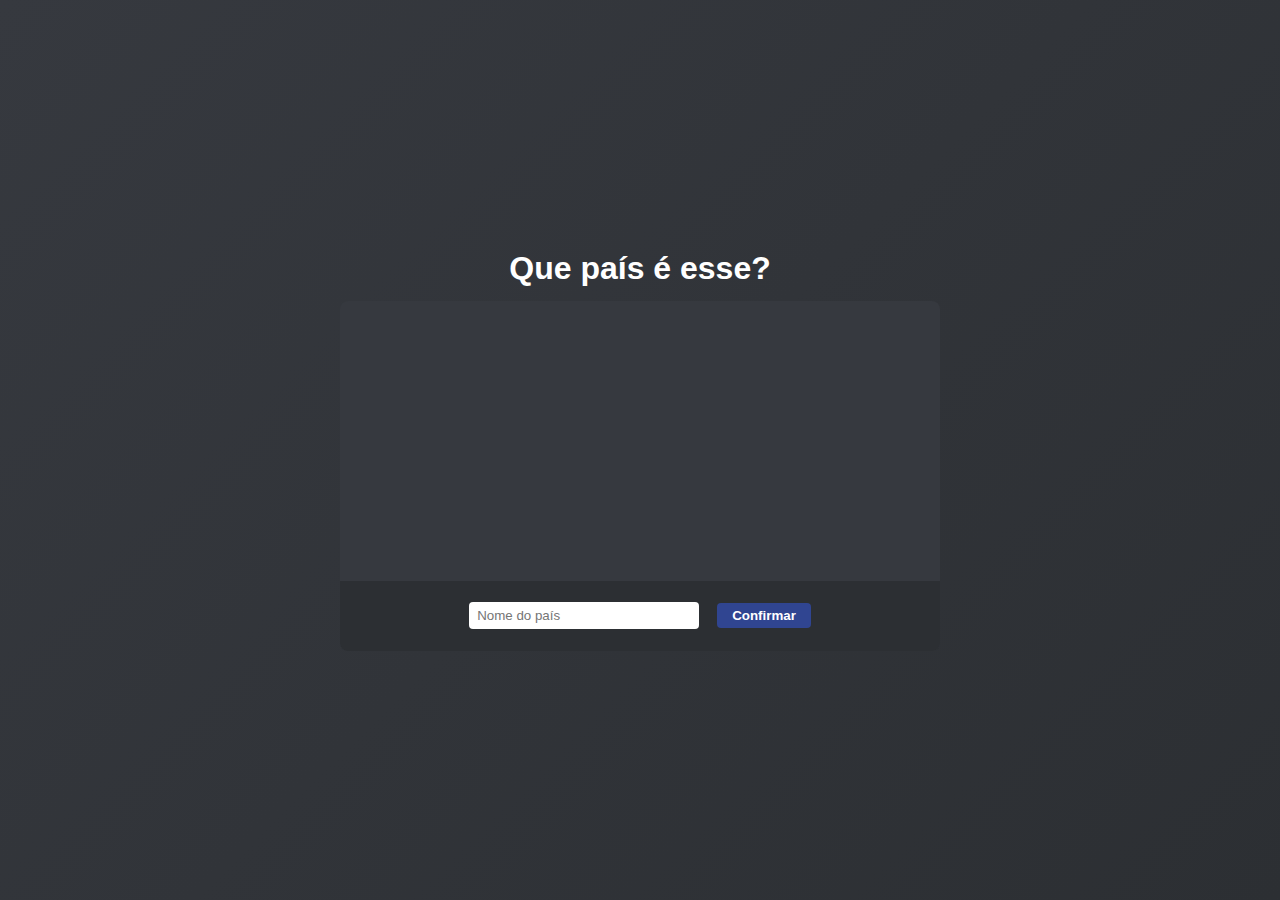
<file: flagsQuiz/index.html>
<!DOCTYPE html>
<html lang="en">
<head>
  <meta charset="UTF-8">
  <meta name="viewport" content="width=device-width, initial-scale=1.0">
  <title>Document</title>
  <link rel="stylesheet" href="style.css">
</head>
<body>
  <h1 id="h1">Que país é esse?</h1>
  
  <div id="quiz">
    <div id="conteiner"></div>
    <div id="campos">
      <input type="text" placeholder="Nome do país" id="inp">
      <button id="confirmar">Confirmar</button>
    </div>
  </div>

  <script type="module" src="main.js"></script>
</body>
</html>
</file>
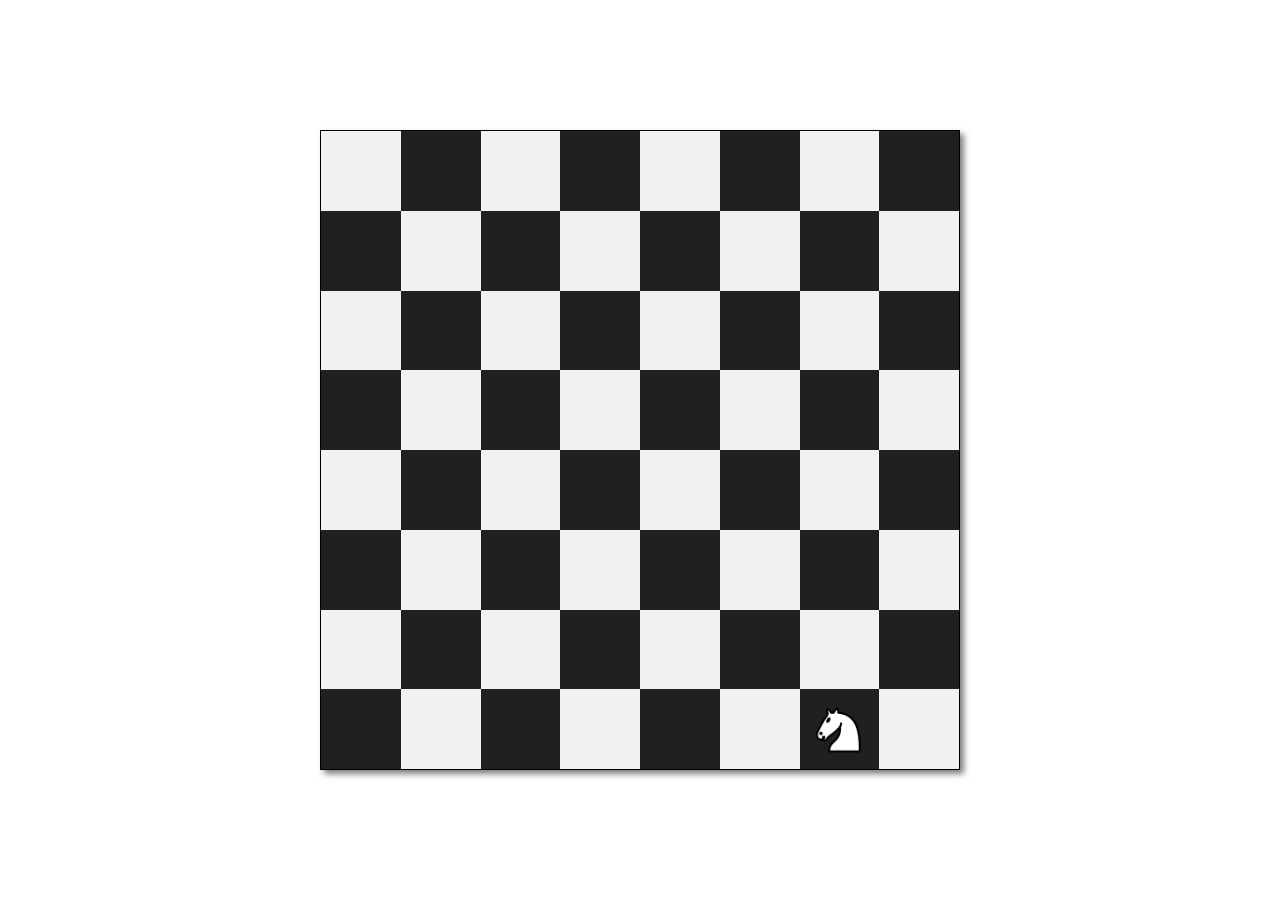
<file: knightChess/index.html>
<!DOCTYPE html>
<html lang="pt-br">
  <head>
    <meta charset="UTF-8">
    <meta name="viewport" content="width=device-width, initial-scale=1.0">
    <link rel="stylesheet" href="style.css">
    <title></title>
  </head>
  <body>
    <section id="chessBoard">
      <div class="whiteSquare"></div>
      <div class="blackSquare"></div>
      <div class="whiteSquare"></div>
      <div class="blackSquare"></div>
      <div class="whiteSquare"></div>
      <div class="blackSquare"></div>
      <div class="whiteSquare"></div>
      <div class="blackSquare"></div>

      <div class="blackSquare"></div>
      <div class="whiteSquare"></div> 
      <div class="blackSquare"></div>
      <div class="whiteSquare"></div>
      <div class="blackSquare"></div>
      <div class="whiteSquare"></div>
      <div class="blackSquare"></div>
      <div class="whiteSquare"></div>

      <div class="whiteSquare"></div>
      <div class="blackSquare"></div>
      <div class="whiteSquare"></div>
      <div class="blackSquare"></div>
      <div class="whiteSquare"></div>
      <div class="blackSquare"></div>
      <div class="whiteSquare"></div>
      <div class="blackSquare"></div>
      
      <div class="blackSquare"></div>
      <div class="whiteSquare"></div> 
      <div class="blackSquare"></div>
      <div class="whiteSquare"></div>
      <div class="blackSquare"></div>
      <div class="whiteSquare"></div>
      <div class="blackSquare"></div>
      <div class="whiteSquare"></div>

      <div class="whiteSquare"></div>
      <div class="blackSquare"></div>
      <div class="whiteSquare"></div>
      <div class="blackSquare"></div>
      <div class="whiteSquare"></div>
      <div class="blackSquare"></div>
      <div class="whiteSquare"></div>
      <div class="blackSquare"></div>

      <div class="blackSquare"></div>
      <div class="whiteSquare"></div> 
      <div class="blackSquare"></div>
      <div class="whiteSquare"></div>
      <div class="blackSquare"></div>
      <div class="whiteSquare"></div>
      <div class="blackSquare"></div>
      <div class="whiteSquare"></div>

      <div class="whiteSquare"></div>
      <div class="blackSquare"></div>
      <div class="whiteSquare"></div>
      <div class="blackSquare"></div>
      <div class="whiteSquare"></div>
      <div class="blackSquare"></div>
      <div class="whiteSquare"></div>
      <div class="blackSquare"></div>
      
      <div class="blackSquare"></div>
      <div class="whiteSquare"></div> 
      <div class="blackSquare"></div>
      <div class="whiteSquare"></div>
      <div class="blackSquare"></div>
      <div class="whiteSquare"></div>
      <div class="blackSquare"><img src="Chess_nlt45.svg.png" alt="" id="horse"></div>
      <div class="whiteSquare"></div>
  
      <script src="index.js"></script>
    </section>
  </body>
</html>
</file>
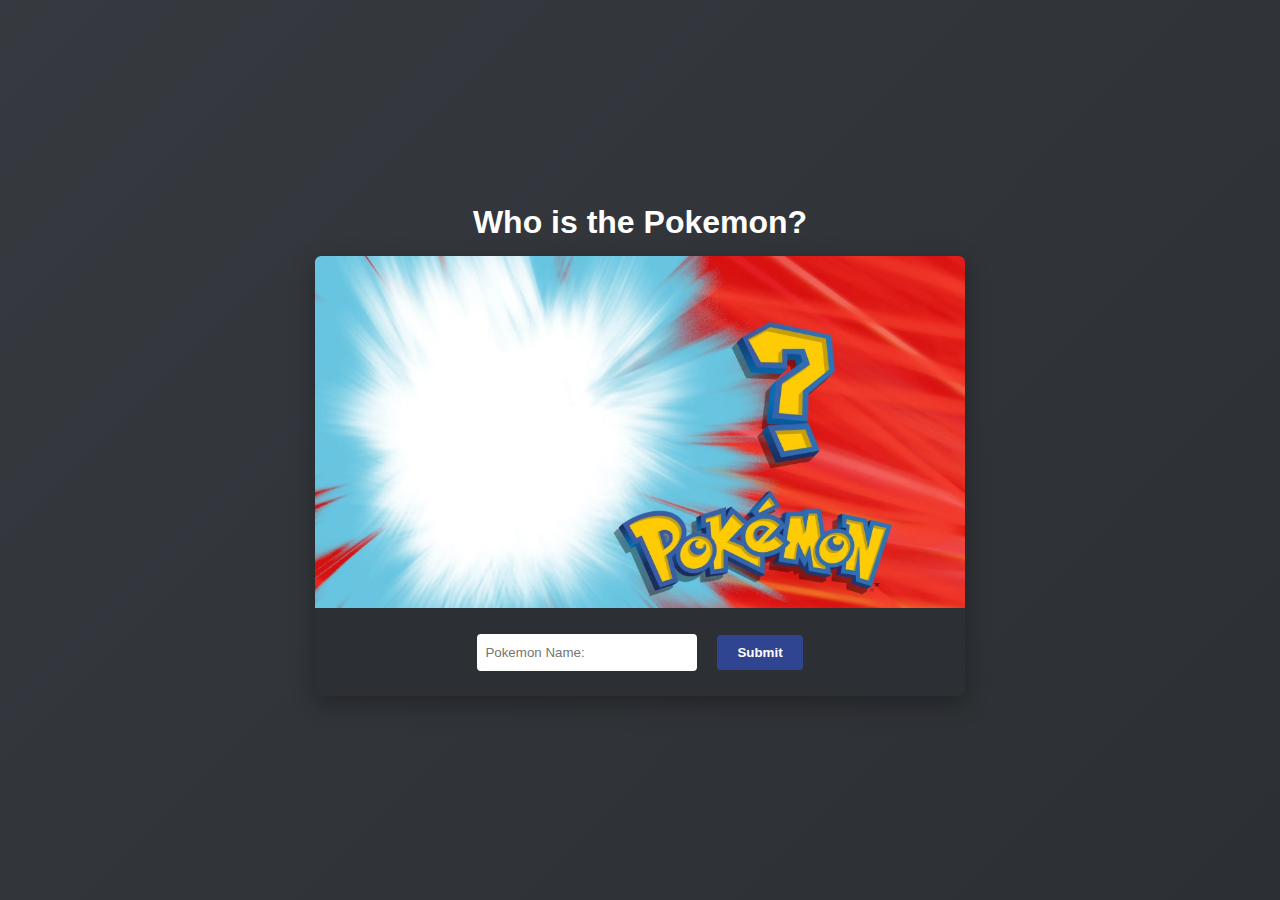
<file: whoisthePokemon/index.html>
<!DOCTYPE html>
<html lang="en">
<head>
  <meta charset="UTF-8">
  <meta name="viewport" content="width=device-width, initial-scale=1.0">
  <title>Document</title> 
  <link rel="stylesheet" href="style.css">
</head>
<body>
    <h1>Who is the Pokemon?</h1>
    <div>
      <section id="pokemonImg">
      </section>
      <section id="inputSect">
        <input type="text" name="name" id="pokemonName" placeholder="Pokemon Name:" autocomplete="off">
        <button id="submit">Submit</button>
      </section>
    </div>

    <script type="module" src="pokeMain.js"></script>
</body>
</html>
</file>
<file: flagsQuiz/style.css>
* {
  padding: 0;
  margin: 0;
  box-sizing: border-box;
  font-family: 'Segoe UI', Tahoma, Geneva, Verdana, sans-serif;
}

body {
  width: 100vw;
  height: 100vh;
  background: linear-gradient(135deg, #36393f 0%, #2c2f33 100%);
  color: white;
  display: flex;
  flex-direction: column;
  align-items: center;
  justify-content: center;
}

#quiz {
  border-radius: 8px;
  background-color: #36393f;
  width: 600px;
  height: 350px;
  display: flex;
  flex-direction: column;
  margin-top: 14px;
}

#conteiner {
  height: 80%;
  width: 100%;
  border-top-left-radius: 8px;
  border-top-right-radius: 8px;
  display: flex;
  align-items: center;
  justify-content: center;
}

#campos {
  width: 100%;
  height: 20%;
  border-bottom-left-radius: 8px;
  border-bottom-right-radius: 8px;
  background-color: #2c2f33;
  display: flex;
  flex-direction: row;
  align-items: center;
  justify-content: center;
}

button {
  background-color: #304591;
  border: none;
  padding: 5px 15px;
  color: white;
  font-weight: bold;
  border-radius: 4px;
}

button:hover {
  opacity: 0.7;
  cursor: pointer;
}

input {
  background-color: white;
  border: none;
  height: 27px;
  width: 230px;
  border-radius: 4px;
  margin-right: 18px;
  padding: 5px 8px;
}
</file>
<file: knightChess/style.css>
* {
  margin: 0;
  padding: 0;
  box-sizing: border-box;
}

body {
  height: 100vh;
  width: 100vw;
}

#chessBoard {
  width: 640px;
  height: 640px;
  border: 1px solid black;
  position: absolute;
  top: 50%;
  left: 50%;
  transform: translate(-50%, -50%);

  display: grid;
  grid-template-columns: 1fr 1fr 1fr 1fr 1fr 1fr 1fr 1fr;
  grid-template-rows: 1fr 1fr 1fr 1fr 1fr 1fr 1fr 1fr;
  box-shadow: 4px 4px 6px rgba(0, 0, 0, 0.5);
}

.whiteSquare {
  background-color: rgb(241, 241, 241);
  height: 1,5625%;
  width: 1,5625%;
  display: flex;
  align-items: center;
  justify-content: center;
}

.blackSquare {
  background-color: rgb(32, 32, 32);
  height: 1,5625%;
  width: 1,5625%;
  display: flex;
  align-items: center;
  justify-content: center;
}

#horse {
  width: 60px;
  height: 60px;
}
</file>
<file: whoisthePokemon/style.css>
* {
  font-family: 'Segoe UI', Tahoma, Geneva, Verdana, sans-serif;
  padding: 0;
  margin: 0;
  box-sizing: border-box;
}

body {
  height: 100vh;
  width: 100vw;
  display: flex;
  flex-direction: column;
  justify-content: center;
  align-items: center;
  background: linear-gradient(135deg, #36393f 0%, #2c2f33 100%);
  color: white;
}

div {
  background-color: #2c2f33;
  margin-top: 15px;
  box-shadow: 0 8px 24px rgba(0, 0, 0, 0.3);
  animation: fadeIn 0.5s ease 0.2s both;
  border-radius: 6px;
  height: 440px;
  width: 650px;
}

#pokemonImg {
  border-top-left-radius: 6px;
  border-top-right-radius: 6px;
  width: 100%;
  height: 80%;
  background-image: url('./template.webp');
  background-size: cover;
  background-repeat: no-repeat;
  background-position: center;
}

#pokemonImg img {
  height: 250px;
  margin-left: 60px;
  margin-top: 50px;
  filter: brightness(0);
  transition: filter 0.8s ease;
}

#inputSect {
  display: flex;
  flex-direction: row;
  align-items: center;
  justify-content: center;
  width: 100%;
  height: 20%;
  border-bottom-left-radius: 6px;
  border-bottom-right-radius: 6px;
}

input {
  border: none;
  border-radius: 4px;
  height: 37px;
  width: 220px;
  padding: 5px 8px;
}

button {
  color: white;
  font-weight: bold;
  background-color: #304591;
  border: none;
  border-radius: 4px;
  padding: 10px 20px;
  margin-left: 20px;
  cursor: pointer;
}

button:hover {
  opacity: 0.7;
}
</file>
